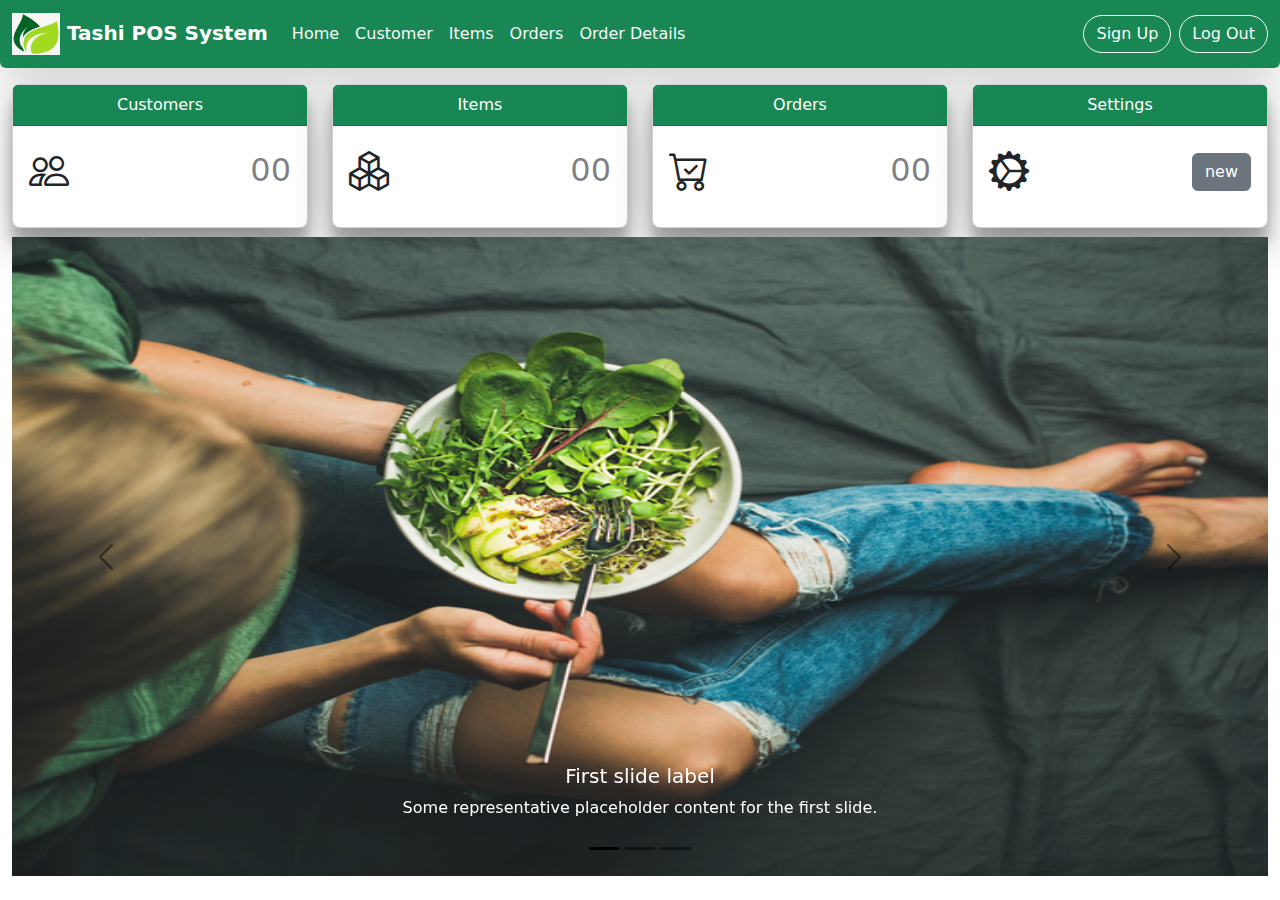
<file: AAD-Assignment---JavaEE/JavaEE-POS/front-end/index.html>
<!DOCTYPE html>
<html lang="en">
<head>
    <meta charset="UTF-8">
    <title>Home</title>
    <meta content="width=device-width, initial-scale=1" name="viewport">
    <link href="assets/styles/bootstrap-5.2.1-dist/css/bootstrap.min.css" rel="stylesheet">
    <link href="assets/styles/bootstrap-icons/bootstrap-icons.css" rel="stylesheet">
    <link href="assets/styles/style.css" rel="stylesheet">

    <style>
        a:hover {
                font-weight: bold;
        }

        #HomeSection img {
                height: 71vh;
        }

    </style>

</head>
<body>

<header>
<!--    Nav bar -->
    <nav class="navbar navbar-expand-lg navbar-light bg-success shadow-lg posNavi position-relative rounded-bottom">
        <div class="container-fluid">
            <a class="navbar-brand text-white fw-bold " href="#">
                <img alt="Logo" class="d-inline-block align-text-center" height="42" src="assets/images/leaf-.png"
                     width="48">
                <span class="text-white"> Tashi </span> POS System
            </a>
            <button aria-controls="navbarSupportedContent" aria-expanded="false" aria-label="Toggle navigation"
                    class="navbar-toggler" data-bs-target="#navbarSupportedContent"
                    data-bs-toggle="collapse" type="button">
                <span class="navbar-toggler-icon"></span>
            </button>
            <div class="collapse navbar-collapse" id="navbarSupportedContent">
                <ul class="navbar-nav me-auto mb-2 mb-lg-0">
                    <li class="nav-item" id="homeBtn">
                        <a aria-current="page" class="nav-link link-light active" href="index.html">Home</a>
                    </li>
                    <li class="nav-item" id="customerBtn">
                        <a class="nav-link link-light" href="pages/customer.html">Customer </a>
                    </li>
                    <li class="nav-item" id="itemBtn">
                        <a class="nav-link link-light" href="pages/item.html">Items</a>
                    </li>
                    <li class="nav-item" id="orderBtn">
                        <a class="nav-link link-light" href="pages/orders.html">Orders</a>
                    </li>
                    <li class="nav-item" id="orderDetailsBtn">
                        <a class="nav-link link-light" href="pages/orderDetails.html">Order Details</a>
                    </li>

                </ul>
                <div class="d-grid gap-2 d-md-flex justify-content-md-end">
                    <button class="btn btn-outline-light rounded-5 btn-m" type="button"><i class="fa-solid fa-user-plus"></i>
                        Sign Up
                    </button>
                    <button class="btn btn-outline-light rounded-5" type="button"><i
                            class="fa-solid fa-right-from-bracket"></i> Log Out
                    </button>
                </div>
            </div>
        </div>
    </nav>

</header>

<!-- Home page 4 box-->
<main class="container-fluid mt-2" id="HomeSection">

    <div class="jumbotron pt-md-2">
        <div id="home-tiles">
            <div class="row " style="height: 17vh">
                <div class="col-lg-6 col-xl-3 mb-2 "  >
                    <div class="card sectionBorder" style="height: 16vh">
                        <div class="text-center card-header bg-success font-weight-bolder">Customers</div>
                        <div class="card-body ">
                            <div class="dash-tile-icon"  style="height: 1vh; "><i class="bi bi-people" ></i></div>
                            <div class="dash-tile-text text-end text-black-50" ><h2 id="txtCustomerCount">00</h2></div>
                        </div>
                    </div>
                </div>
                <div class="col-lg-6 col-xl-3 mb-2">
                    <div class="card sectionBorder" style="height: 16vh">
                        <div class="text-center card-header bg-success font-weight-bolder">Items</div>
                        <div class="card-body">
                            <div class="dash-tile-icon"  style="height: 1vh; "><i class="bi bi-boxes"></i></div>
                            <div class="dash-tile-text text-end text-black-50"><h2 id="txtItemsCount">00</h2></div>
                        </div>
                    </div>
                </div>
                <div class="col-lg-6 col-xl-3 mb-2">
                    <div class="card sectionBorder" style="height: 16vh">
                        <div class="text-center card-header bg-success font-weight-bolder">Orders</div>
                        <div class="card-body" >
                            <div class="dash-tile-icon"  style="height: 1vh;" ><i class="bi bi-cart-check"></i></div>
                            <div class="dash-tile-text text-end text-black-50"><h2 id="txtOrderCount">00</h2></div>
                        </div>
                    </div>
                </div>
                <div class="col-lg-6 col-xl-3 mb-2">
                    <div class="card sectionBorder" style="height: 16vh">
                        <div class="text-center card-header bg-success font-weight-bolder">Settings</div>
                        <div class="card-body">
                            <div class="dash-tile-icon" style="height: 1vh; "><i class="bi bi-gear-wide-connected"></i></div>
                            <div class="dash-tile-text text-end text-black-50">
                                <h2>
                                    <button class="btn btn-secondary" >new</button>
                                </h2>
                            </div>
                        </div>
                    </div>
                </div>
            </div>
        </div>
    </div>

<!--    sliders -->
    <div class="carousel carousel-dark slide" data-bs-ride="carousel" id="carouselExampleCaptions">
        <div class="carousel-indicators">
            <button aria-current="true" aria-label="Slide 1" class="active" data-bs-slide-to="0"
                    data-bs-target="#carouselExampleCaptions" type="button"></button>
            <button aria-label="Slide 2" data-bs-slide-to="1" data-bs-target="#carouselExampleCaptions"
                    type="button"></button>
            <button aria-label="Slide 3" data-bs-slide-to="2" data-bs-target="#carouselExampleCaptions"
                    type="button"></button>

        </div>
        <div class="carousel-inner">
            <div class="carousel-item active">
                <img alt="..." class="d-block w-100" src="assets/images/greendnm.png">
                <div class="carousel-caption d-none d-md-block text-white">
                    <h5>First slide label</h5>
                    <p>Some representative placeholder content for the first slide.</p>
                </div>
            </div>
            <div class="carousel-item">
                <img alt="..." class="d-block w-100" src="assets/images/Health-Food.png">
                <div class="carousel-caption d-none d-md-block text-white">
                    <h5>Second slide label</h5>
                    <p>Some representative placeholder content for the Second slide.</p>
                </div>
            </div>
            <div class="carousel-item">
                <img alt="..." class="d-block w-100" src="assets/images/bbb.png">
                <div class="carousel-caption d-none d-md-block text-white">
                    <h5>Third slide label</h5>
                    <p>Some representative placeholder content for the Third slide.</p>
                </div>
            </div>
<!--            <div class="carousel-item">-->
<!--                <img alt="..." class="d-block w-100" src="assets/images/bluefd.png">-->
<!--                <div class="carousel-caption d-none d-md-block text-white">-->
<!--                    <h5>Fourth slide label</h5>-->
<!--                    <p>Some representative placeholder content for the Fourth slide.</p>-->
<!--                </div>-->
<!--            </div>-->

        </div>
        <button class="carousel-control-prev" data-bs-slide="prev" data-bs-target="#carouselExampleCaptions"
                type="button">
            <span aria-hidden="true" class="carousel-control-prev-icon"></span>
            <span class="visually-hidden">Previous</span>
        </button>
        <button class="carousel-control-next" data-bs-slide="next" data-bs-target="#carouselExampleCaptions"
                type="button">
            <span aria-hidden="true" class="carousel-control-next-icon"></span>
            <span class="visually-hidden">Next</span>
        </button>
    </div>

</main>


<!--Import js for bootstrap-->
<script src="assets/styles/bootstrap-5.2.1-dist/js/bootstrap.min.js"></script>

<!--import jQuery library-->
<script rel="script" src="assets/styles/jQuery/jquery-3.6.1.min.js"></script>

<script src="controllers/DashboardController.js"></script>

</body>

</html>
</file>
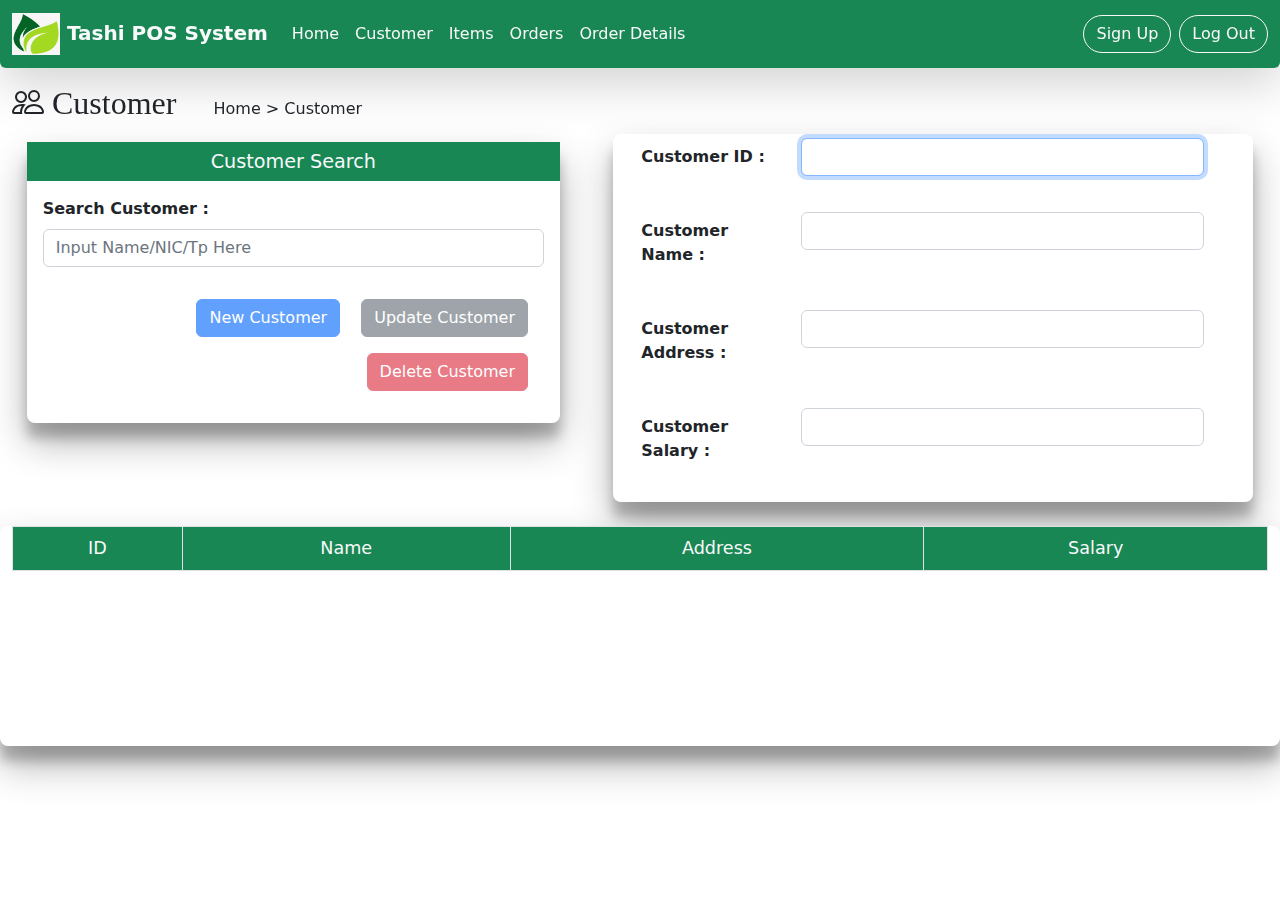
<file: AAD-Assignment---JavaEE/JavaEE-POS/front-end/pages/customer.html>
<!DOCTYPE html>
<html lang="en">
<head>
    <meta charset="UTF-8">
    <title>Customer</title>
    <meta content="width=device-width, initial-scale=1" name="viewport">
    <link href="../assets/styles/bootstrap-5.2.1-dist/css/bootstrap.min.css" rel="stylesheet">
    <link href="../assets/styles/bootstrap-icons/bootstrap-icons.css" rel="stylesheet">
    <link href="../assets/styles/sweetalert2-11.6.16/sweetalert2.min.css" rel="stylesheet">
    <link href="../assets/styles/style.css" rel="stylesheet">
</head>
<body>

<header>
<!--    Nav bar-->
    <nav class="navbar navbar-expand-lg navbar-light bg-success shadow-lg posNavi position-relative rounded-bottom">
        <div class="container-fluid">
            <a class="navbar-brand text-light fw-bold " href="#">
                <img alt="Logo" class="d-inline-block align-text-center" height="42" src="../assets/images/leaf-.png"
                     width="48">
                <span class="text-light"> Tashi </span> POS System
            </a>
            <button aria-controls="navbarSupportedContent" aria-expanded="false" aria-label="Toggle navigation"
                    class="navbar-toggler" data-bs-target="#navbarSupportedContent"
                    data-bs-toggle="collapse" type="button">
                <span class="navbar-toggler-icon"></span>
            </button>
            <div class="collapse navbar-collapse" id="navbarSupportedContent">
                <ul class="navbar-nav me-auto mb-2 mb-lg-0">
                    <li class="nav-item" id="homeBtn">
                        <a aria-current="page" class="nav-link link-light active" href="../index.html">Home</a>
                    </li>
                    <li class="nav-item" id="customerBtn">
                        <a class="nav-link link-light" href="customer.html">Customer </a>
                    </li>
                    <li class="nav-item" id="itemBtn">
                        <a class="nav-link link-light" href="item.html">Items</a>
                    </li>
                    <li class="nav-item" id="orderBtn">
                        <a class="nav-link link-light" href="orders.html">Orders</a>
                    </li>
                    <li class="nav-item" id="orderDetailsBtn">
                        <a class="nav-link link-light" href="orderDetails.html">Order Details</a>
                    </li>

                </ul>
                <div class="d-grid gap-2 d-md-flex justify-content-md-end">
                    <button class="btn btn-outline-light rounded-5 btn-m" type="button"><i class="fa-solid fa-user-plus"></i>
                        Sign Up
                    </button>
                    <button class="btn btn-outline-light rounded-5" type="button"><i
                            class="fa-solid fa-right-from-bracket"></i> Log Out
                    </button>
                </div>
            </div>
        </div>
    </nav>

</header>

<!-- Customer -->
<main class="container-fluid" id="CustomerSection">

<!--        2nd nav bar-->
    <nav>
        <div class="position-relative d-inline-block mt-4 mt-lg-3 mt-md-4">
            <h2 id="H1-3" style="font-family: 'Arial Rounded MT Bold',serif"><i class="bi bi-people"></i> Customer
            </h2>

        </div>
        <div class="position-relative d-inline-block mt-4 mt-lg-3 mt-md-4">
            <ul>
                <h6 id="H6">Home > Customer</h6>
            </ul>
        </div>

    </nav>


<!--     Customer Details Section  -->
        <div class="row justify-content-around " style="height: max-content">

<!--             Customer Details Search Section  -->
            <div class="col-10 col-md-6 col-lg-5 p-0 mt-2 rounded-3 sectionBorder"
                 style="background-color: white;height: max-content ">
                <h4 class="text-center p-2 fw-normal text-light rounded-0 bg-success" style="font-size: 1.2em" >Customer Search</h4>

                <div class="mb-3 ms-3 me-3 mt-3 ">
                    <label class="fw-bold" for="searchCusId">Search Customer :</label>
                    <input class="form-control me-2 mt-2" id="searchCusId" placeholder="Input Name/NIC/Tp Here"
                           type="search">
                </div>
                <div class="m-4 text-end">
                    <button class="btn btn-primary mt-2 m-2" id="btnSaveCustomer" type="button"> New Customer
                    </button>

                    <button class="btn btn-secondary mt-2 m-2" id="btnUpdateCustomer" type="button">Update Customer
                    </button>

                    <button class="btn btn-danger mt-2 m-2" id="btnDeleteCustomer" type="button">Delete Customer
                    </button>

                </div>
            </div>


<!--             Customer Details   -->
            <div class="col-10 col-md-4 col-lg-6 p-0 mt-0 rounded-3 sectionBorder" style="background-color: white">

                <form action="customer" id="customerForm">
                    <div class="row mb-3">
                        <div class="row mb-3 ms-3 me-3 mt-1">
                            <label class="col-sm-3 col-form-label fw-bold" for="txtCusId">Customer ID :</label>
                            <div class="col-sm-8">
                                <input class="form-control" id="txtCusId" name="id" type="text">
                                <span class="control-error"></span>
                            </div>
                        </div>
                    </div>

                    <div class="row mb-3">
                        <div class="row mb-3 ms-3 me-3 mt-1">
                            <label class="col-sm-3 col-form-label fw-bold" for="txtCusName">Customer Name :</label>
                            <div class="col-sm-8">
                                <input class="form-control" id="txtCusName" name="name" type="text">
                                <span class="control-error"></span>
                            </div>
                        </div>
                    </div>

                    <div class="row mb-3">
                        <div class="row mb-3 ms-3 me-3 mt-1">
                            <label class="col-sm-3 col-form-label fw-bold" for="txtCusAddress">Customer Address :</label>
                            <div class="col-sm-8">
                                <input class="form-control" id="txtCusAddress" name="address" type="text">
                                <span class="control-error"></span>
                            </div>
                        </div>
                    </div>

                    <div class="row mb-3">
                        <div class="row mb-3 ms-3 me-3 mt-1">
                            <label class="col-sm-3 col-form-label fw-bold" for="txtCustomerSalary">Customer Salary :</label>
                            <div class="col-sm-8">
                                <input class="form-control" id="txtCustomerSalary" name="salary" type="text">
                                <span class="control-error"></span>
                            </div>
                        </div>
                    </div>

                </form>

            </div>


        </div>


<!--         View Customer Details Table  -->
        <div class="row mt-1 mt-md-2 mt-lg-4 justify-content-around" style="height: 220px;">
            <div class="col-12 justify-content-around sectionBorder" style="height: 220px; background: white">
                <div class="customerTableDiv overflow-auto" style="height: 230px;">
                    <table class="table  bg-success table-striped table-bordered table-hover">
                        <thead class="text-light  text-center  table-bordered sticky-top" style="font-size: 1.1em">
                        <tr>
                            <th class="fw-normal">ID</th>
                            <th class="fw-normal">Name</th>
                            <th class="fw-normal">Address</th>
                            <th class="fw-normal">Salary</th>
                        </tr>
                        </thead>
                        <tbody id="customerTable"></tbody>
                    </table>
                </div>
            </div>

        </div>

</main>


<!--Import js for bootstrap-->
<script src="../assets/styles/bootstrap-5.2.1-dist/js/bootstrap.min.js"></script>

<!--import jQuery library-->
<script rel="script" src="../assets/styles/jQuery/jquery-3.6.1.min.js"></script>
<script rel="script" src="../assets/styles/sweetalert2-11.6.16/sweetalert2.min.js"></script>
<script rel="script" src="../util/alert.js"></script>
<script rel="script" src="../util/validation.js"></script>

<script rel="script" src="../controllers/CustomerController.js"></script>
</body>
</html>
</file>
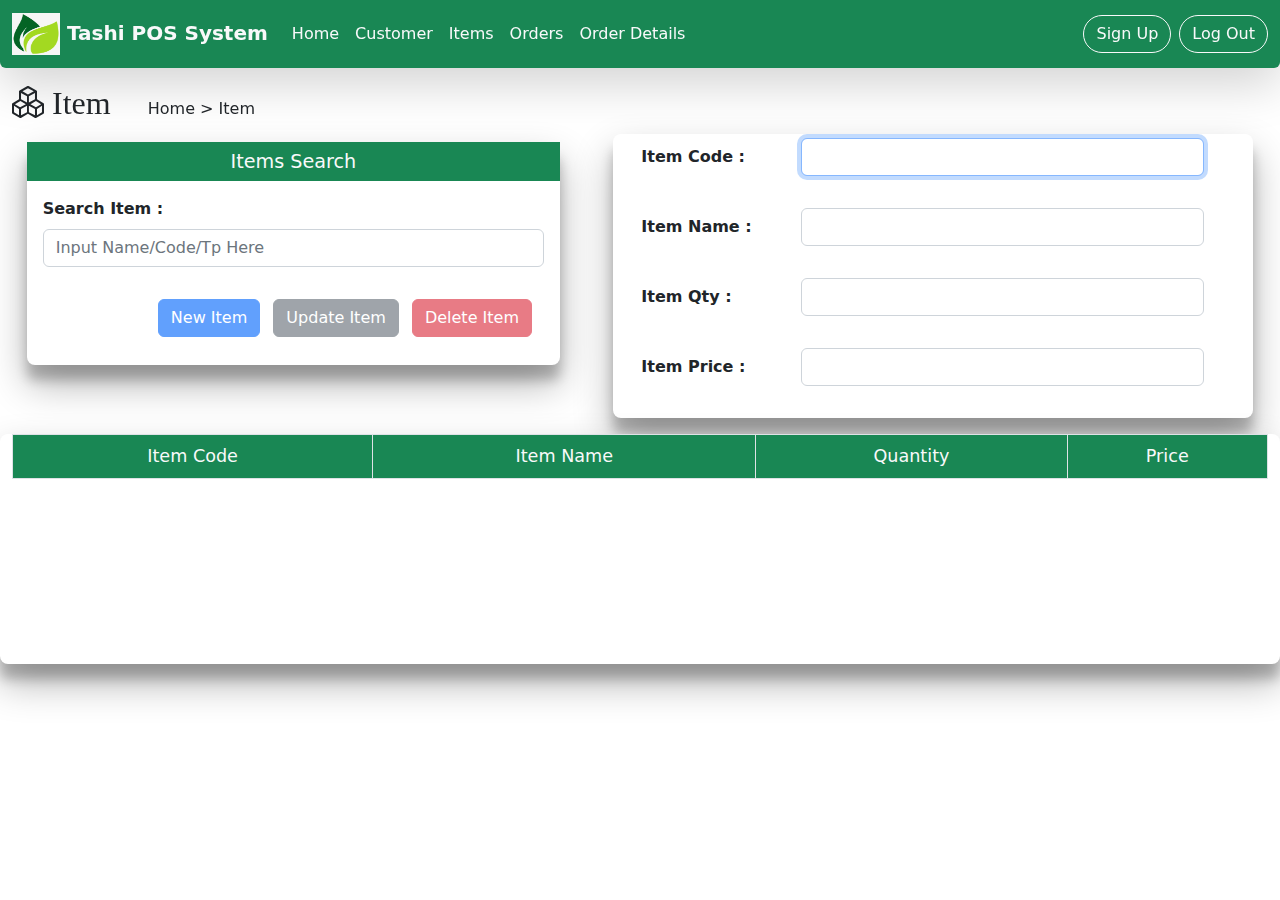
<file: AAD-Assignment---JavaEE/JavaEE-POS/front-end/pages/item.html>
<!DOCTYPE html>
<html lang="en">
<head>
    <meta charset="UTF-8">
    <title>item</title>
    <meta content="width=device-width, initial-scale=1" name="viewport">
    <link href="../assets/styles/bootstrap-5.2.1-dist/css/bootstrap.min.css" rel="stylesheet">
    <link href="../assets/styles/bootstrap-icons/bootstrap-icons.css" rel="stylesheet">
    <link href="../assets/styles/sweetalert2-11.6.16/sweetalert2.min.css" rel="stylesheet">
    <link href="../assets/styles/style.css" rel="stylesheet">
</head>
<body>

<header>
<!--    Nav bar-->
    <nav class="navbar navbar-expand-lg navbar-light bg-success shadow-lg posNavi position-relative rounded-bottom">
        <div class="container-fluid">
            <a class="navbar-brand text-light fw-bold " href="#">
                <img alt="Logo" class="d-inline-block align-text-center" height="42" src="../assets/images/leaf-.png"
                     width="48">
                <span class="text-light"> Tashi </span> POS System
            </a>
            <button aria-controls="navbarSupportedContent" aria-expanded="false" aria-label="Toggle navigation"
                    class="navbar-toggler" data-bs-target="#navbarSupportedContent"
                    data-bs-toggle="collapse" type="button">
                <span class="navbar-toggler-icon"></span>
            </button>
            <div class="collapse navbar-collapse" id="navbarSupportedContent">
                <ul class="navbar-nav me-auto mb-2 mb-lg-0">
                    <li class="nav-item" id="homeBtn">
                        <a aria-current="page" class="nav-link link-light active" href="../index.html">Home</a>
                    </li>
                    <li class="nav-item" id="customerBtn">
                        <a class="nav-link link-light" href="customer.html">Customer </a>
                    </li>
                    <li class="nav-item" id="itemBtn">
                        <a class="nav-link link-light" href="item.html">Items</a>
                    </li>
                    <li class="nav-item" id="orderBtn">
                        <a class="nav-link link-light" href="orders.html">Orders</a>
                    </li>
                    <li class="nav-item" id="orderDetailsBtn">
                        <a class="nav-link link-light" href="orderDetails.html">Order Details</a>
                    </li>

                </ul>
                <div class="d-grid gap-2 d-md-flex justify-content-md-end">
                    <button class="btn btn-outline-light rounded-5 btn-m" type="button"><i class="fa-solid fa-user-plus"></i>
                        Sign Up
                    </button>
                    <button class="btn btn-outline-light rounded-5" type="button"><i
                            class="fa-solid fa-right-from-bracket"></i> Log Out
                    </button>
                </div>
            </div>
        </div>
    </nav>
<!--    Nav ended-->
</header>

<!-- Item Start-->
<main class="container-fluid" id=ItemSection>

<!--        2nd nav bar-->
    <nav>
        <div class="position-relative d-inline-block mt-4 mt-lg-3 mt-md-4">
            <h2 id="H1-1" style="font-family: 'Arial Rounded MT Bold',serif"><i
                    class="bi bi-boxes"></i> Item
            </h2>

        </div>
        <div class="position-relative d-inline-block mt-4 mt-lg-3 mt-md-4">
            <ul>
                <h6 id="H6-1">Home > Item</h6>
            </ul>
        </div>
    </nav>


<!--         Item Details Section  -->
        <div class="row justify-content-around" style="height: max-content">

<!--             Item Details Search Section  -->
            <div class="col-10 col-md-6 col-lg-5 p-0 mt-2 rounded-3 sectionBorder"
                 style="background-color: white; height: max-content">
                <h4 class="text-center fw-normal p-2 text-light rounded-0 bg-success" style="font-size: 1.2em">Items Search</h4>

                <div class="mb-3 ms-3 me-3 mt-3 ">
                    <label class="fw-bold" for="ItemIdSearch">Search Item :</label>
                    <input class="form-control me-2 mt-2" id="ItemIdSearch"
                           placeholder="Input Name/Code/Tp Here"
                           type="search">
                </div>
                <div class="m-4 text-end" >
                    <button class="btn btn-primary mt-2 m-1" id="btnAddItem" type="button"> New Item
                    </button>

                    <button class="btn btn-secondary mt-2 m-1" id="btnUpdateItem" type="button">Update Item
                    </button>

                    <button class="btn btn-danger mt-2 m-1" id="btnDeleteItem" type="button">Delete Item
                    </button>
                </div>
            </div>

<!--             Item Details Search Section  -->

            <div class="col-10 col-md-4 col-lg-6 p-0 mt-0 rounded-3 sectionBorder" style="background-color: white">

                <form action="item" id="itemForm">
                    <div class="row mb-3">
                        <div class="row mb-3 ms-3 me-3 mt-1">
                            <label class="col-sm-3 col-form-label fw-bold" for="txtItemID">Item Code :</label>
                            <div class="col-sm-8">
                                <input class="form-control" id="txtItemID" name="code" type="text">
                                <span class="control-error"></span>
                            </div>
                        </div>
                    </div>

                    <div class="row mb-3">
                        <div class="row mb-3 ms-3 me-3 mt-0">
                            <label class="col-sm-3 col-form-label fw-bold" for="txtItemName">Item Name :</label>
                            <div class="col-sm-8">
                                <input class="form-control" id="txtItemName" name="description" type="text">
                                <span class="control-error"></span>
                            </div>
                        </div>
                    </div>

                    <div class="row mb-3">
                        <div class="row mb-3 ms-3 me-3 mt-0">
                            <label class="col-sm-3 col-form-label fw-bold" for="txtItemQty">Item Qty :</label>
                            <div class="col-sm-8">
                                <input class="form-control" id="txtItemQty" name="qty" type="text">
                                <span class="control-error"></span>
                            </div>
                        </div>
                    </div>

                    <div class="row mb-3">
                        <div class="row mb-3 ms-3 me-3 mt-0">
                            <label class="col-sm-3 col-form-label fw-bold" for="txtItemPrice">Item Price :</label>
                            <div class="col-sm-8">
                                <input class="form-control" id="txtItemPrice" name="unitPrice" type="text">
                                <span class="control-error"></span>
                            </div>
                        </div>
                    </div>

                </form>
            </div>

        </div>


<!--         View Item Details Table  -->

        <div class="row mt-1 mt-md-2 mt-lg-3 justify-content-around " style="height: 220px;">
            <div class="col-12 justify-content-around sectionBorder" style="height: 230px; background: white">
                <div class="ItemTableDiv overflow-auto" style="height: 220px;">
                    <table class="table  bg-success table-striped table-bordered table-hover">
                        <thead class="text-light  text-center fw-normal table-bordered sticky-top" style="font-size: 1.1em">
                        <tr >
                            <th class="fw-normal">Item Code</th>
                            <th class="fw-normal">Item Name</th>
                            <th class="fw-normal">Quantity</th>
                            <th class="fw-normal">Price</th>
                        </tr>
                        </thead>
                        <tbody id="ItemTable"></tbody>
                    </table>
                </div>
            </div>
        </div>


</main>
<!-- Item End-->

<!--Import js for bootstrap-->
<script src="../assets/styles/bootstrap-5.2.1-dist/js/bootstrap.min.js"></script>

<!--import jQuery library-->
<script rel="script" src="../assets/styles/jQuery/jquery-3.6.1.min.js"></script>
<script rel="script" src="../assets/styles/sweetalert2-11.6.16/sweetalert2.min.js"></script>
<script rel="script" src="../util/alert.js"></script>
<script rel="script" src="../util/validation.js"></script>

<script rel="script" src="../controllers/ItemController.js"></script>
</body>
</html>
</file>
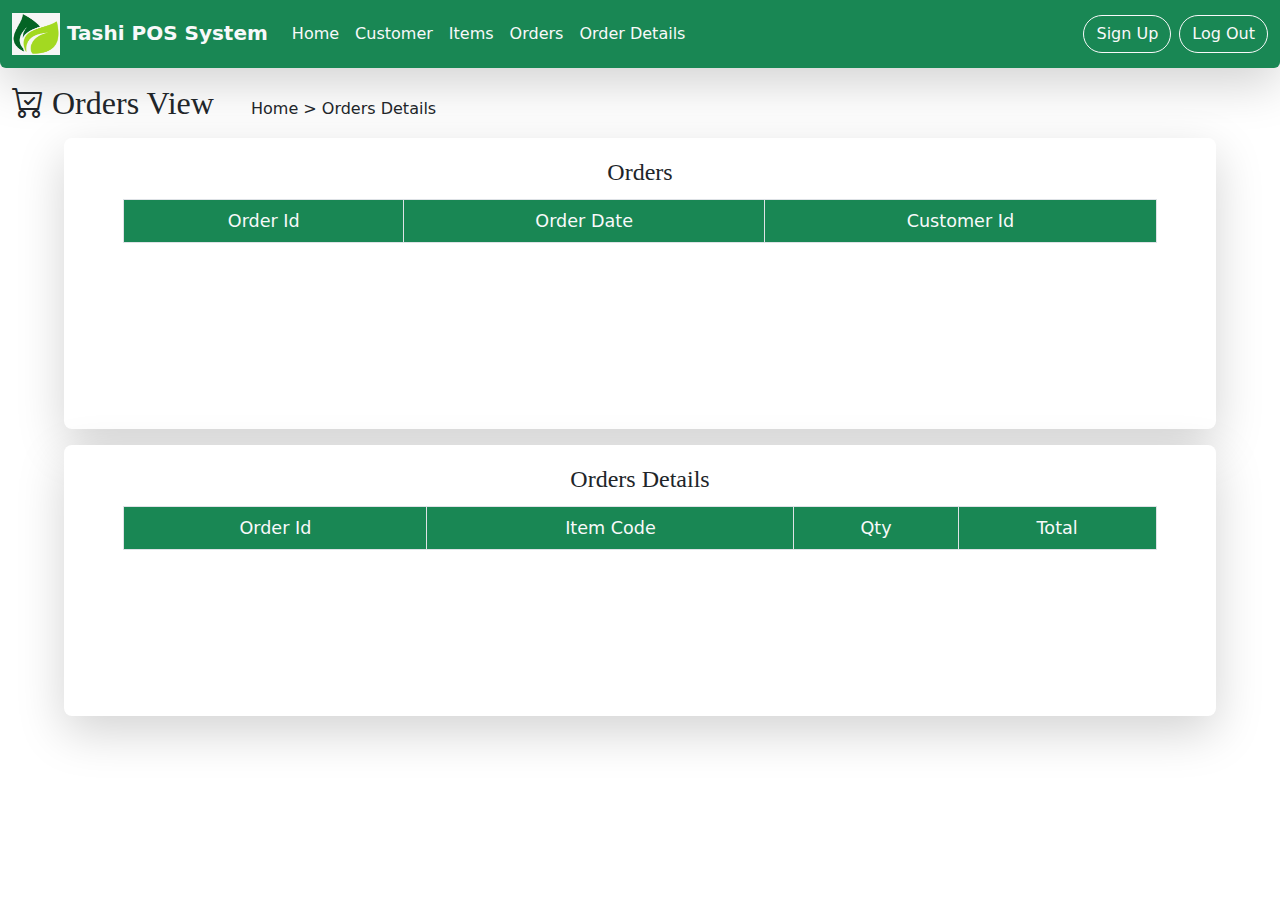
<file: AAD-Assignment---JavaEE/JavaEE-POS/front-end/pages/orderDetails.html>
<!DOCTYPE html>
<html lang="en" xmlns="http://www.w3.org/1999/html">
<head>
    <meta charset="UTF-8">
    <title>OrderDetails</title>
    <meta content="width=device-width, initial-scale=1" name="viewport">
    <link href="../assets/styles/bootstrap-5.2.1-dist/css/bootstrap.min.css" rel="stylesheet">
    <link href="../assets/styles/bootstrap-icons/bootstrap-icons.css" rel="stylesheet">
    <link href="../assets/styles/style.css" rel="stylesheet">
</head>
<body>

<header>
    <!--Nav bar-->
    <nav class="navbar navbar-expand-lg navbar-light bg-success shadow-lg posNavi position-relative rounded-bottom">
        <div class="container-fluid">
            <a class="navbar-brand text-light fw-bold " href="#">
                <img alt="Logo" class="d-inline-block align-text-center" height="42" src="../assets/images/leaf-.png"
                     width="48">
                <span class="text-light"> Tashi </span> POS System
            </a>
            <button aria-controls="navbarSupportedContent" aria-expanded="false" aria-label="Toggle navigation"
                    class="navbar-toggler" data-bs-target="#navbarSupportedContent"
                    data-bs-toggle="collapse" type="button">
                <span class="navbar-toggler-icon"></span>
            </button>
            <div class="collapse navbar-collapse" id="navbarSupportedContent">
                <ul class="navbar-nav me-auto mb-2 mb-lg-0">
                    <li class="nav-item" id="homeBtn">
                        <a aria-current="page" class="nav-link link-light active" href="../index.html">Home</a>
                    </li>
                    <li class="nav-item" id="customerBtn">
                        <a class="nav-link link-light" href="customer.html">Customer </a>
                    </li>
                    <li class="nav-item" id="itemBtn">
                        <a class="nav-link link-light" href="item.html">Items</a>
                    </li>
                    <li class="nav-item" id="orderBtn">
                        <a class="nav-link link-light" href="orders.html">Orders</a>
                    </li>
                    <li class="nav-item" id="orderDetailsBtn">
                        <a class="nav-link link-light" href="orderDetails.html">Order Details</a>
                    </li>

                </ul>
                <div class="d-grid gap-2 d-md-flex justify-content-md-end">
                    <button class="btn btn-outline-light rounded-5 btn-m" type="button"><i class="fa-solid fa-user-plus"></i>
                        Sign Up
                    </button>
                    <button class="btn btn-outline-light rounded-5" type="button"><i
                            class="fa-solid fa-right-from-bracket"></i> Log Out
                    </button>
                </div>
            </div>
        </div>
    </nav>

</header>

<!-- OrderDetails -->
<main class="container-fluid" id="OrderDetails">

<!--    2nd nav bar-->
    <nav>
        <div class="position-relative d-inline-block mt-4 mt-lg-3 mt-md-4">
            <h2 id="H1" style="font-family: 'Arial Rounded MT Bold',serif"><i
                    class="bi bi-cart-check"></i> Orders View
            </h2>

        </div>
        <div class="position-relative d-inline-block mt-4 mt-lg-3 mt-md-4">
            <ul>
            <h6 id="H6-4">Home > Orders Details</h6>
            </ul>
        </div>
<!--        <hr>-->
    </nav>



        <!-- Order Details Section  -->
        <div class="row justify-content-around" style="height: max-content">

            <div class="row justify-content-evenly h-50">

                <!-- Table Order -->
                <section
                        class="d-flex flex-column h-100 col-10 col-xl-11 shadow-lg  align-items-center pt-3 mt-1 mb-3 sectionBorder "
                        style="background: white">
                    <h4 class="text-center p-1 text-dark "style="font-family: 'Arial Rounded MT Bold',serif">Orders</h4>
                    <!--  Orders Table  -->
                    <div class="col-11 justify-content-around  " style="height: 230px;">
                        <div class="PlaceOrderTableDiv overflow-auto" style="height: 230px;">
                            <table class="table  bg-success table-striped table-bordered table-hover">
                                <thead class="text-light  text-center  table-bordered sticky-top" style="font-size: 1.1em">                                <tr>
                                <tr>
                                    <th class="fw-normal">Order Id</th>
                                    <th class="fw-normal">Order Date</th>
                                    <th class="fw-normal">Customer Id</th>
                                </tr>
                                </thead>
                                <tbody id="tblOrder"></tbody>
                            </table>
                        </div>
                    </div>
                </section>

                <!-- Order Details Table-->
                <section
                        class="d-flex flex-column h-100 col-10 col-xl-11 shadow-lg rounded-3 align-items-center pt-3 sectionBorder "
                        style="background: white">
                    <h4 class="text-center  p-1 text-dark " style="font-family: 'Arial Rounded MT Bold',serif">Orders Details</h4>

                    <div class="col-11 justify-content-around " style="height: 210px;">
                        <div class=" PlaceOrderTableDiv overflow-auto" style="height: 200px;">
                            <table class="table  bg-success table-striped table-bordered table-hover">
                                <thead class="text-light  text-center  table-bordered sticky-top" style="font-size: 1.1em">                                <tr>
                                    <th class="fw-normal">Order Id</th>
                                    <th class="fw-normal">Item Code</th>
                                    <th class="fw-normal">Qty</th>
                                    <th class="fw-normal">Total</th>
                                </tr>
                                </thead>
                                <tbody id="tblOrderDetails"></tbody>
                            </table>
                        </div>
                    </div>
                </section>


            </div>

        </div>


</main>


<!--Import js for bootstrap-->
<script src="../assets/styles/bootstrap-5.2.1-dist/js/bootstrap.min.js"></script>

<!--import jQuery library-->
<script rel="script" src="../assets/styles/jQuery/jquery-3.6.1.min.js"></script>

<script src="../controllers/OrderViewsController.js"></script>
</body>
</html>
</file>
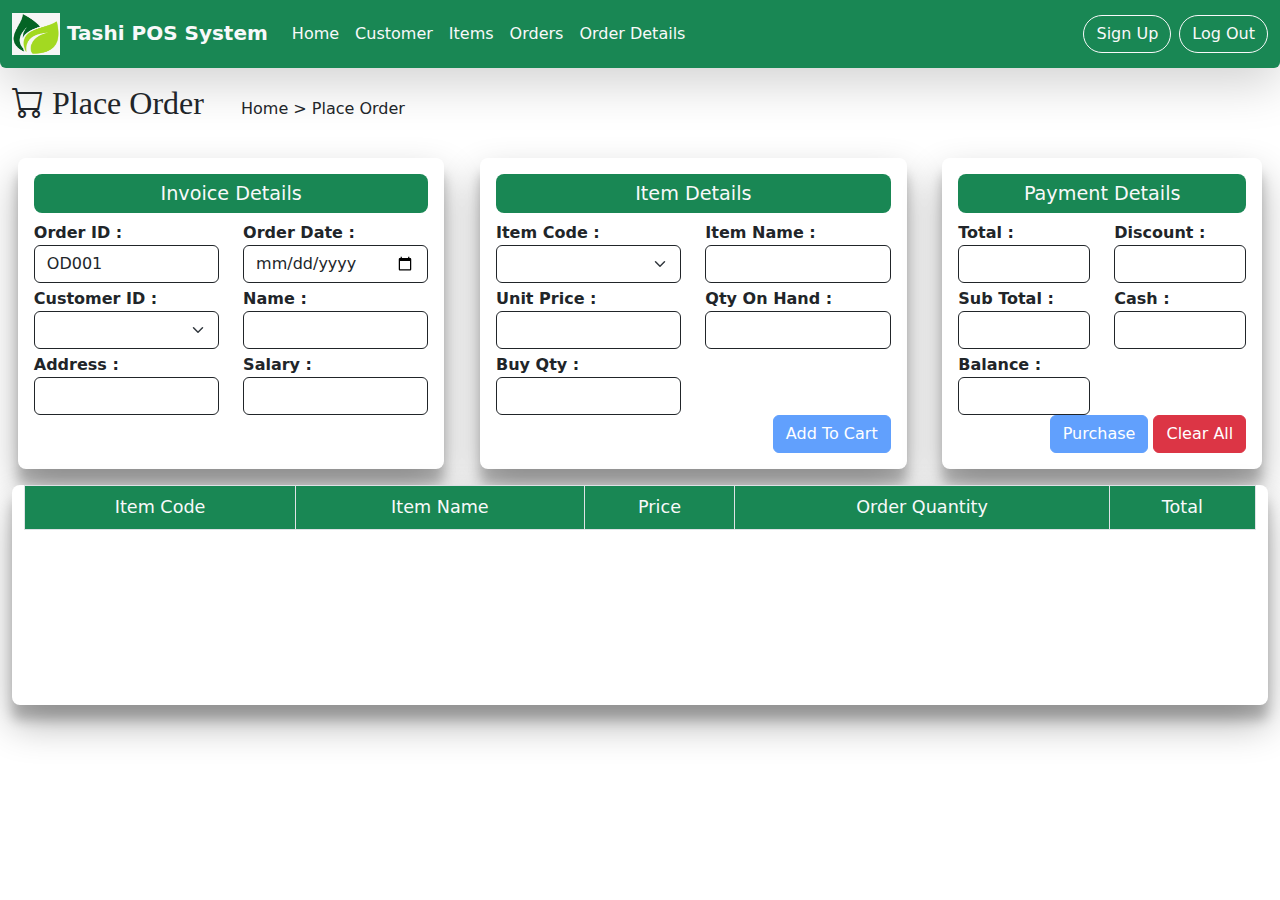
<file: AAD-Assignment---JavaEE/JavaEE-POS/front-end/pages/orders.html>
<!DOCTYPE html>
<html lang="en">
<head>
    <meta charset="UTF-8">
    <title> Orders</title>
    <meta content="width=device-width, initial-scale=1" name="viewport">
    <link href="../assets/styles/bootstrap-5.2.1-dist/css/bootstrap.min.css" rel="stylesheet">
    <link href="../assets/styles/bootstrap-icons/bootstrap-icons.css" rel="stylesheet">
    <link href="../assets/styles/sweetalert2-11.6.16/sweetalert2.min.css" rel="stylesheet">
    <link href="../assets/styles/style.css" rel="stylesheet">

</head>
<body>

<header>
    <!--Nav bar start-->
    <nav class="navbar navbar-expand-lg navbar-light bg-success shadow-lg posNavi position-relative rounded-bottom">
        <div class="container-fluid">
            <a class="navbar-brand text-light fw-bold " href="#">
                <img alt="Logo" class="d-inline-block align-text-center" height="42" src="../assets/images/leaf-.png"
                     width="48">
                <span class="text-light"> Tashi </span> POS System
            </a>
            <button aria-controls="navbarSupportedContent" aria-expanded="false" aria-label="Toggle navigation"
                    class="navbar-toggler" data-bs-target="#navbarSupportedContent"
                    data-bs-toggle="collapse" type="button">
                <span class="navbar-toggler-icon"></span>
            </button>
            <div class="collapse navbar-collapse" id="navbarSupportedContent">
                <ul class="navbar-nav me-auto mb-2 mb-lg-0">
                    <li class="nav-item" id="homeBtn">
                        <a aria-current="page" class="nav-link link-light active" href="../index.html">Home</a>
                    </li>
                    <li class="nav-item" id="customerBtn">
                        <a class="nav-link link-light" href="customer.html">Customer </a>
                    </li>
                    <li class="nav-item" id="itemBtn">
                        <a class="nav-link link-light" href="item.html">Items</a>
                    </li>
                    <li class="nav-item" id="orderBtn">
                        <a class="nav-link link-light" href="orders.html">Orders</a>
                    </li>
                    <li class="nav-item" id="orderDetailsBtn">
                        <a class="nav-link link-light" href="orderDetails.html">Order Details</a>
                    </li>

<!--                    login /log out-->
                </ul>
                <div class="d-grid gap-2 d-md-flex justify-content-md-end">
                    <button class="btn btn-outline-light rounded-5 btn-m" type="button"><i class="fa-solid fa-user-plus"></i>
                        Sign Up
                    </button>
                    <button class="btn btn-outline-light rounded-5" type="button"><i
                            class="fa-solid fa-right-from-bracket"></i> Log Out
                    </button>
                </div>
            </div>
        </div>
    </nav>

</header>

<!-- OrderFrom -->
<main class="container-fluid" id="OrderSection">

    <!-- 2nd nav bar  -->
    <nav>
        <div class="position-relative d-inline-block mt-4 mt-lg-3 mt-md-4">
            <h2 id="H1-2" style="font-family: 'Arial Rounded MT Bold',serif"><i
                    class="bi bi-cart"></i> Place Order
            </h2>

        </div>
        <div class="position-relative d-inline-block mt-4 mt-lg-3 mt-md-4">
            <ul>
                <h6 id="H6-2">Home > Place Order</h6>
            </ul>
        </div>
        <!--        <hr>-->

    </nav>

    <div class="container d-flex flex-grow-1 flex-column">
        <div class="position-relative d-inline-block mt-3 mt-lg-4 mt-md-4">

        </div>
    </div>

        <!-- Details all tables  -->
        <div class="row justify-content-around" style="height: min-content">

            <!-- Invoice  Details Table  -->
            <div class="col-10 col-md-5 col-lg-4 p-3 mt-0 rounded-3 sectionBorder" style="background-color: white">
                <h5 class="text-center p-2 bg-success text-light rounded-3 fw-normal"  style="font-size: 1.2em">Invoice Details</h5>
                <div class="row mt-1">
                    <div class="col-12 col-md-6 col-lg-6">
                        <label class="fw-bold" for="orderId">Order ID :</label>
                        <input class="form-control border-dark"  id="orderId" type="text" value="OD001">
                    </div>
                    <div class="col-12 col-md-6 col-lg-6">
                        <label class="fw-bold" for="orderDate">Order Date :</label>
                        <input class="form-control border-dark" id="orderDate" type="date">
                    </div>
                </div>
                <div class="row mt-1">
                    <div class="col-12 col-md-6 col-lg-6">
                        <label class="fw-bold" for="cmbCustomerId">Customer ID :</label>
                        <select aria-label="Default select example" class="form-select border-dark" id="cmbCustomerId"
                                value="Customer ID">
                        </select>
                    </div>
                    <div class="col-12 col-md-6 col-lg-6">
                        <label class="fw-bold" for="customerName">Name :</label>
                        <input class="form-control border-dark"  id="customerName" type="text">
                    </div>
                </div>
                <div class="row mt-1">
                    <div class="col-12 col-md-6 col-lg-6">
                        <label class="fw-bold" for="customerAddress">Address :</label>
                        <input class="form-control border-dark"  id="customerAddress" type="text">
                    </div>
                    <div class="col-12 col-md-6 col-lg-6">
                        <label class="fw-bold" for="customerSalary">Salary :</label>
                        <input class="form-control border-dark"  id="customerSalary" type="text">
                    </div>
                </div>
            </div>


            <!--  Item Details Table  -->
            <div class="col-10 col-md-5 col-lg-4 p-3 mt-0 rounded-3 sectionBorder" style="background-color: white">
                <h5 class="text-center p-2 bg-success text-light rounded-3 fw-normal" style="font-size: 1.2em" >Item Details</h5>
                <div class="row mt-1">
                    <div class="col-12 col-md-6 col-lg-6">
                        <label class="fw-bold" for="cmbItemCode">Item Code :</label>
                        <select aria-label="Default select example" class="form-select border-dark" id="cmbItemCode"
                                value="Item Code">
                        </select>
                    </div>
                    <div class="col-12 col-md-6 col-lg-6">
                        <label class="fw-bold" for="itemName">Item Name :</label>
                        <input class="form-control border-dark"  id="itemName" type="text">
                    </div>
                </div>
                <div class="row mt-1">
                    <div class="col-12 col-md-6 col-lg-6">
                        <label class="fw-bold" for="itemPrice">Unit Price :</label>
                        <input class="form-control border-dark"  id="itemPrice" type="text">
                    </div>
                    <div class="col-12 col-md-6 col-lg-6">
                        <label class="fw-bold" for="qtyOnHand">Qty On Hand :</label>
                        <input class="form-control border-dark"  id="qtyOnHand" type="text">
                    </div>
                </div>
                <div class="row mt-1">
                    <div class="col-12 col-md-6 col-lg-6">
                        <label class="fw-bold" for="buyQty">Buy Qty :</label>
                        <input class="form-control border-dark" id="buyQty" type="text">
                        <strong class="control-error" id="lblCheckQty"></strong>
                    </div>
                    <div class="text-end">
                        <button class="btn btn-primary rounded-2" id="btnAddToCart" type="button">Add To Cart</button>

                    </div>
                </div>
            </div>


            <!-- Payment Details Table -->
            <div class="col-10 col-md-5 col-lg-3 p-3 mt-0 rounded-3 sectionBorder" style="background-color: white">
                <h5 class="text-center bg-success p-2 text-light rounded-3 fw-normal" style="font-size: 1.2em">Payment Details</h5>
                <div class="row mt-1">
                    <div class="col-12 col-md-6 col-lg-6">
                        <label class="fw-bold" for="txtTotal">Total :</label>
                        <input class="form-control border-dark"  id="txtTotal" type="number">
                    </div>
                    <div class="col-12 col-md-6 col-lg-6">
                        <label class="fw-bold" for="txtDiscount">Discount :</label>
                        <input class="form-control border-dark" id="txtDiscount" role="spinbutton" type="number">
                    </div>
                </div>

                <div class="row mt-1">
                    <div class="col-12 col-md-6 col-lg-6">
                        <label class="fw-bold" for="txtSubTotal">Sub Total :</label>
                        <input class="form-control border-dark"  id="txtSubTotal" type="number">
                    </div>
                    <div class="col-12 col-md-6 col-lg-6">
                        <label class="fw-bold" for="txtCash">Cash :</label>
                        <input class="form-control border-dark" id="txtCash" type="text">
                        <strong class="control-error" id="lblCheckSubtotal"></strong>
                    </div>
                </div>

                <div class="row mt-1">
                    <div class="col-12 col-md-6 col-lg-6">
                        <label class="fw-bold" for="txtBalance">Balance :</label>
                        <input class="form-control border-dark"  id="txtBalance" type="number">
                    </div>
<!--                    cancel / Purchase button-->

                    <div class="text-end" >
                        <button class="btn btn-primary rounded-2" id="btnPurchase" type="submit">Purchase</button>
                        <button class="btn btn-danger rounded-2" id="btnClearAll" type="button">Clear All</button>
                    </div>
                </div>
            </div>

            <!-- View Cart Details Table  -->
            <div class="row mt-1 mt-md-2 mt-lg-3 justify-content-around">
                <div class="col-12 justify-content-around sectionBorder" style="height: 220px; background: white">
                    <div class="PlaceOrderTableDiv overflow-auto" style="height: 230px;">
                        <table class="table  bg-success table-striped table-bordered table-hover">
                            <thead class="text-light  text-center  table-bordered sticky-top" style="font-size: 1.1em">
                            <tr>
                                <th class="fw-normal">Item Code</th>
                                <th class="fw-normal">Item Name</th>
                                <th class="fw-normal">Price</th>
                                <th class="fw-normal">Order Quantity</th>
                                <th class="fw-normal">Total</th>
                            </tr>
                            </thead>
                            <tbody id="tblAddToCart"></tbody>
                        </table>
                    </div>
                </div>
            </div>


        </div>


</main>


<!--Import js for bootstrap-->
<script src="../assets/styles/bootstrap-5.2.1-dist/js/bootstrap.min.js"></script>

<!--import jQuery library-->
<script rel="script" src="../assets/styles/jQuery/jquery-3.6.1.min.js"></script>
<script rel="script" src="../assets/styles/sweetalert2-11.6.16/sweetalert2.min.js"></script>
<script rel="script" src="../util/alert.js"></script>
<script rel="script" src="../util/validation.js"></script>

<script src="../controllers/PurchaseOrderController.js"></script>

</body>
</html>
</file>
<file: AAD-Assignment---JavaEE/JavaEE-POS/front-end/assets/styles/style.css>
.card-header{
    color: white !important;
}

.dash-tile-icon{
    font-size: 2.5em;
}

.control-error {
    font-size: 1em;
    color: rgba(0, 0, 0, 0.93);

}

.sectionBorder{
    box-shadow: rgba(0, 0, 0, 0.3) 0 19px 38px, rgba(0, 0, 0, 0.22) 0 15px 12px;    border-radius: 8px;
}

.btn-primary{
    right: 20%;
}
</file>
